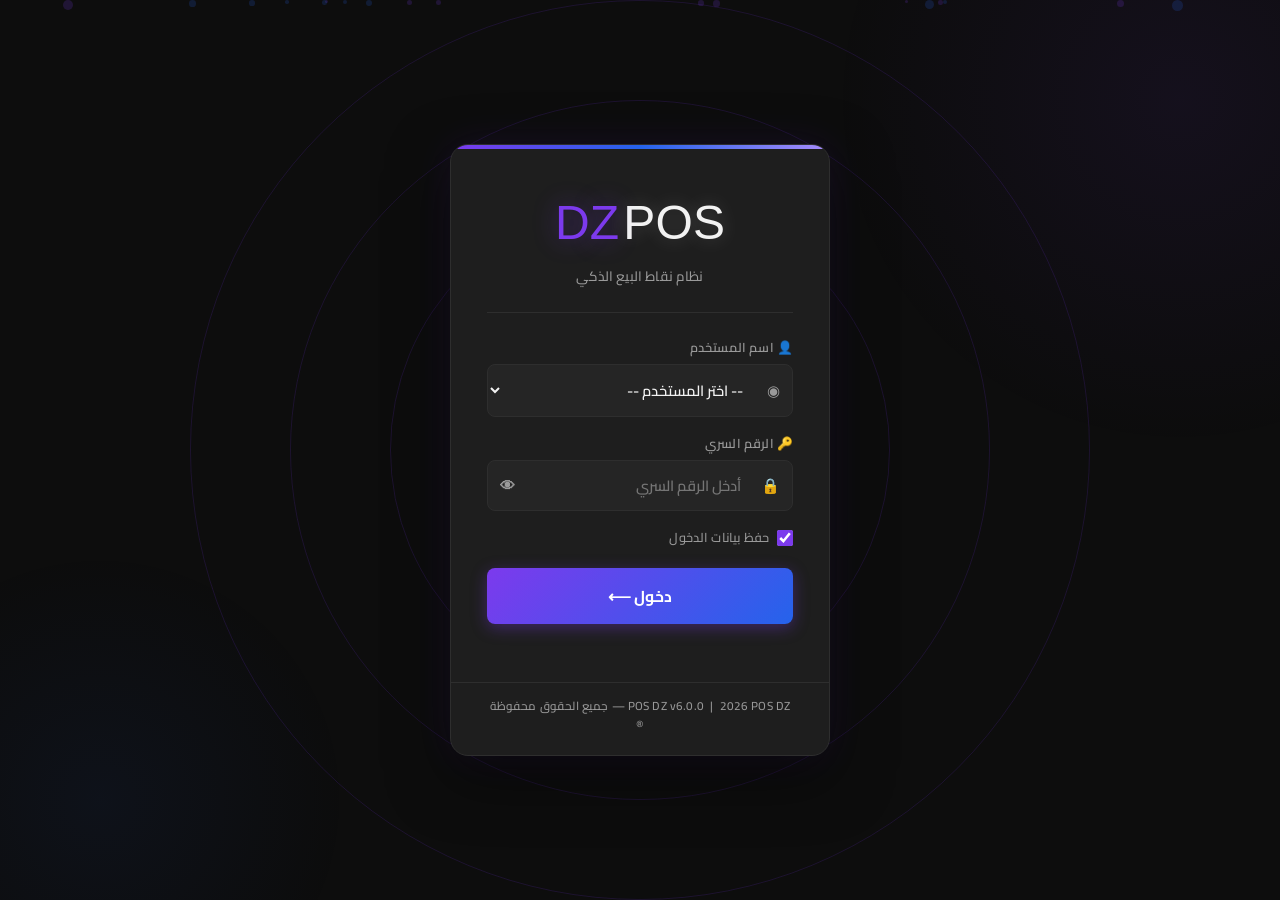
<file: index.html>
<!DOCTYPE html>
<html lang="ar" dir="rtl">
<head>
  <meta charset="UTF-8"/>
  <meta name="viewport" content="width=device-width, initial-scale=1.0"/>
  <title>POS DZ</title>
  <link rel="stylesheet" href="style.css"/>
  <link rel="stylesheet" href="https://cdnjs.cloudflare.com/ajax/libs/font-awesome/6.5.1/css/all.min.css"/>
  <style>
    body{display:flex;align-items:center;justify-content:center;min-height:100vh;overflow:hidden;}
    .splash{display:flex;flex-direction:column;align-items:center;gap:18px;text-align:center;}
    .splash-logo{width:90px;height:90px;background:var(--gradient-primary);border-radius:24px;display:flex;align-items:center;justify-content:center;font-size:2.5rem;color:#fff;font-family:Impact,sans-serif;box-shadow:0 8px 32px var(--glow);animation:pulse 2s infinite;}
    @keyframes pulse{0%,100%{box-shadow:0 8px 32px var(--glow);}50%{box-shadow:0 8px 48px var(--glow),0 0 0 12px rgba(124,58,237,0.12);}}
    .splash-title{font-size:2.4rem;font-weight:900;background:var(--gradient-primary);-webkit-background-clip:text;-webkit-text-fill-color:transparent;}
    .splash-sub{color:var(--text-secondary);font-size:0.95rem;font-weight:600;}
    .splash-loader{width:180px;height:4px;background:var(--bg-medium);border-radius:4px;overflow:hidden;}
    .splash-loader-bar{height:100%;width:0%;background:var(--gradient-primary);border-radius:4px;transition:width 0.1s linear;}
  </style>
</head>
<body>
<div class="bg-animated"></div>
<div class="splash">
  <div class="splash-logo">POS</div>
  <div class="splash-title">POS DZ</div>
  <div class="splash-sub" id="splashMsg">جاري التحميل...</div>
  <div class="splash-loader"><div class="splash-loader-bar" id="splashBar"></div></div>
</div>
<script src="app.js"></script>
<script>
(async function(){
  var bar=document.getElementById("splashBar");
  var msg=document.getElementById("splashMsg");
  var steps=[[20,"فتح قاعدة البيانات..."],[50,"تحميل الإعدادات..."],[80,"تطبيق الثيم..."],[95,"جاهز..."]];
  var i=0;
  var tick=setInterval(function(){if(i<steps.length){bar.style.width=steps[i][0]+"%";msg.textContent=steps[i][1];i++;}},180);
  try{
    await openDB();
    clearInterval(tick);
    bar.style.width="100%";msg.textContent="مرحباً!";
    await applyTheme();
    setTimeout(function(){
      var user=getSession();
      window.location.href=user?"sale.html":"login.html";
    },350);
  }catch(e){
    clearInterval(tick);
    msg.textContent="خطأ في التحميل";
    bar.style.background="#ef4444";
  }
})();
</script>
</body>
</html>
</file>
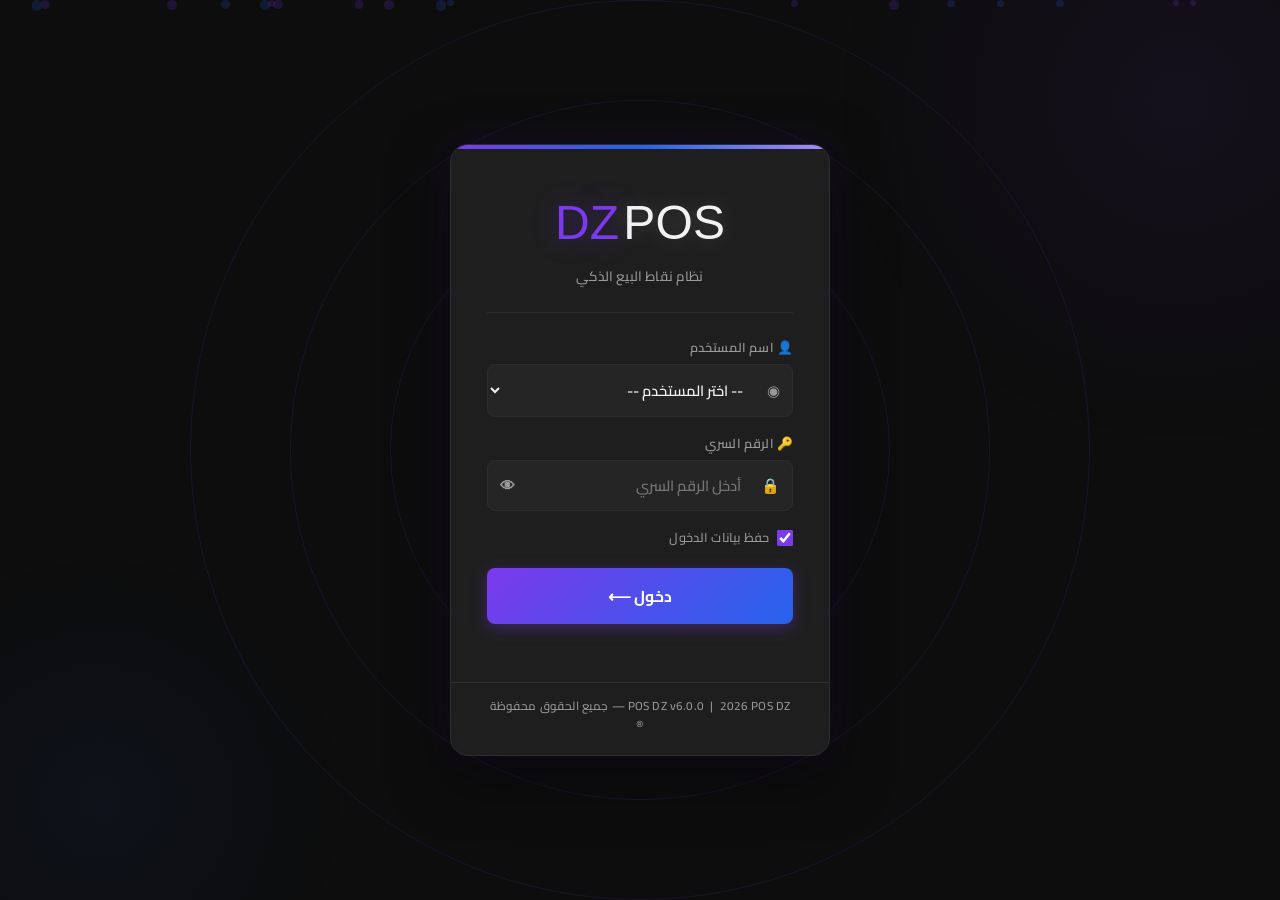
<file: login.html>
<!DOCTYPE html>
<html lang="ar" dir="rtl">
<head>
  <meta charset="UTF-8"/>
  <meta name="viewport" content="width=device-width, initial-scale=1.0"/>
  <title>POS DZ - تسجيل الدخول</title>
  <link rel="stylesheet" href="style.css"/>
  <link rel="stylesheet" href="https://cdnjs.cloudflare.com/ajax/libs/font-awesome/6.5.1/css/all.min.css"/>
  <style>
    body { display: flex; align-items: center; justify-content: center; min-height: 100vh; overflow: hidden; }

    /* Animated particles */
    .particles { position: fixed; inset: 0; z-index: 0; pointer-events: none; }
    .particle {
      position: absolute; border-radius: 50%;
      background: var(--primary); opacity: 0.18;
      animation: floatPart linear infinite;
    }
    @keyframes floatPart {
      0%   { transform: translateY(100vh) scale(0); opacity: 0; }
      10%  { opacity: 0.18; }
      90%  { opacity: 0.1; }
      100% { transform: translateY(-20px) scale(1.2); opacity: 0; }
    }

    /* Glow rings */
    .glow-ring {
      position: fixed; border-radius: 50%;
      border: 1px solid rgba(124,58,237,0.15);
      animation: pulseRing 4s ease-in-out infinite;
      pointer-events: none; z-index: 0;
    }
    @keyframes pulseRing {
      0%,100% { transform: scale(1); opacity: 0.15; }
      50%      { transform: scale(1.05); opacity: 0.25; }
    }

    /* Login card */
    .login-wrap { position: relative; z-index: 1; width: 100%; max-width: 420px; padding: 20px; }

    .login-card {
      background: var(--bg-card);
      border: 1px solid var(--border);
      border-radius: var(--radius-lg);
      overflow: hidden;
      box-shadow: 0 20px 60px rgba(0,0,0,0.5), 0 0 40px rgba(124,58,237,0.12);
    }
    .card-glow-bar { height: 4px; background: linear-gradient(90deg, var(--primary), var(--secondary), var(--primary-light)); }
    .card-body { padding: 36px 36px 28px; }

    /* Brand */
    .brand { display: flex; align-items: baseline; justify-content: center; gap: 4px; margin-bottom: 4px; }
    .brand-pos {
      font-family: Impact, sans-serif; font-size: 3.2rem;
      color: var(--text-primary);
      text-shadow: 0 0 20px rgba(255,255,255,0.2);
    }
    .brand-dz {
      font-family: Impact, sans-serif; font-size: 3.2rem;
      color: var(--primary);
      text-shadow: 0 0 24px var(--glow);
    }
    .brand-sub { text-align: center; color: var(--text-secondary); font-size: 0.9rem; margin-bottom: 24px; }

    .divider-line { height: 1px; background: var(--border); margin: 0 0 24px; }

    /* Form */
    .form-group { margin-bottom: 16px; }
    .form-label { display: block; font-size: 0.85rem; color: var(--text-secondary); font-weight: 600; margin-bottom: 7px; }

    .field-wrap {
      display: flex; align-items: center;
      background: var(--bg-input);
      border: 1px solid var(--border);
      border-radius: var(--radius-sm);
      transition: border-color 0.2s, box-shadow 0.2s;
      overflow: hidden;
    }
    .field-wrap:focus-within {
      border-color: var(--primary);
      box-shadow: 0 0 0 3px rgba(124,58,237,0.18);
    }
    .field-icon { padding: 0 12px; color: var(--text-secondary); font-size: 1rem; }
    .field-wrap input, .field-wrap select {
      flex: 1; background: transparent; border: none; outline: none;
      color: var(--text-primary); padding: 11px 8px 11px 0;
      font-family: 'Cairo', sans-serif; font-size: 0.98rem;
      direction: rtl;
    }
    .field-wrap select option { background: var(--bg-card); }
    .toggle-eye {
      background: transparent; border: none;
      color: var(--text-secondary); font-size: 1rem;
      cursor: pointer; padding: 0 12px;
      transition: color 0.2s;
    }
    .toggle-eye:hover { color: var(--primary); }

    .remember-row { display: flex; align-items: center; gap: 8px; margin-bottom: 20px; }
    .remember-row input[type=checkbox] { accent-color: var(--primary); width: 16px; height: 16px; cursor: pointer; }
    .remember-row label { font-size: 0.85rem; color: var(--text-secondary); cursor: pointer; }

    .btn-login {
      width: 100%; padding: 13px;
      background: linear-gradient(135deg, var(--primary), var(--secondary));
      border: none; border-radius: var(--radius-sm);
      color: #fff; font-family: 'Cairo', sans-serif;
      font-size: 1.05rem; font-weight: 700;
      cursor: pointer; transition: var(--transition);
      box-shadow: 0 4px 16px rgba(124,58,237,0.35);
      display: flex; align-items: center; justify-content: center; gap: 8px;
    }
    .btn-login:hover { transform: translateY(-1px); box-shadow: 0 6px 24px rgba(124,58,237,0.5); }
    .btn-login:active { transform: translateY(0); }

    .error-msg { color: var(--danger); font-size: 0.88rem; text-align: center; margin-top: 10px; min-height: 20px; }

    .card-footer { padding: 14px 36px 20px; border-top: 1px solid var(--border); text-align: center; }
    .card-footer p { font-size: 0.78rem; color: var(--text-secondary); }

    .sidebar,.sidebar-overlay{display:none!important;}
  </style>
</head>
<body>
<div class="bg-animated"></div>

<!-- Glow Rings -->
<div class="glow-ring" style="width:500px;height:500px;top:50%;left:50%;transform:translate(-50%,-50%);animation-delay:0s;"></div>
<div class="glow-ring" style="width:700px;height:700px;top:50%;left:50%;transform:translate(-50%,-50%);animation-delay:1.3s;"></div>
<div class="glow-ring" style="width:900px;height:900px;top:50%;left:50%;transform:translate(-50%,-50%);animation-delay:2.6s;"></div>

<!-- Particles -->
<div class="particles" id="particles"></div>

<!-- Login Card -->
<div class="login-wrap">
  <div class="login-card">
    <div class="card-glow-bar"></div>
    <div class="card-body">
      <!-- Brand -->
      <div class="brand">
        <span class="brand-pos">POS</span>
        <span class="brand-dz">DZ</span>
      </div>
      <p class="brand-sub">نظام نقاط البيع الذكي</p>
      <div class="divider-line"></div>

      <!-- Username -->
      <div class="form-group">
        <label class="form-label">👤 اسم المستخدم</label>
        <div class="field-wrap">
          <span class="field-icon">◉</span>
          <select id="usernameSelect">
            <option value="">-- اختر المستخدم --</option>
          </select>
        </div>
      </div>

      <!-- Password -->
      <div class="form-group">
        <label class="form-label">🔑 الرقم السري</label>
        <div class="field-wrap">
          <span class="field-icon">🔒</span>
          <input type="password" id="passwordInput" placeholder="أدخل الرقم السري" autocomplete="current-password"/>
          <button class="toggle-eye" id="toggleEye" onclick="togglePassword()">👁</button>
        </div>
      </div>

      <!-- Remember -->
      <div class="remember-row">
        <input type="checkbox" id="rememberMe" checked/>
        <label for="rememberMe">حفظ بيانات الدخول</label>
      </div>

      <!-- Login Button -->
      <button class="btn-login" onclick="doLogin()">
        دخول ⟵
      </button>

      <div class="error-msg" id="errorMsg"></div>
    </div>

    <div class="card-footer">
      <p>POS DZ v6.0.0 &nbsp;|&nbsp; 2026 POS DZ — جميع الحقوق محفوظة ®</p>
    </div>
  </div>
</div>

<!-- Virtual Keyboard -->
<div class="vkb-overlay" id="vkbOverlay">
  <div class="vkb-container">
    <div class="vkb-row">
      <button class="vkb-key" onclick="vkbPress('1')">1</button>
      <button class="vkb-key" onclick="vkbPress('2')">2</button>
      <button class="vkb-key" onclick="vkbPress('3')">3</button>
      <button class="vkb-key" onclick="vkbPress('4')">4</button>
      <button class="vkb-key" onclick="vkbPress('5')">5</button>
      <button class="vkb-key" onclick="vkbPress('6')">6</button>
      <button class="vkb-key" onclick="vkbPress('7')">7</button>
      <button class="vkb-key" onclick="vkbPress('8')">8</button>
      <button class="vkb-key" onclick="vkbPress('9')">9</button>
      <button class="vkb-key" onclick="vkbPress('0')">0</button>
      <button class="vkb-key delete" onclick="vkbPress('⌫')">⌫</button>
    </div>
    <div class="vkb-row">
      <button class="vkb-key" onclick="vkbPress('ض')">ض</button>
      <button class="vkb-key" onclick="vkbPress('ص')">ص</button>
      <button class="vkb-key" onclick="vkbPress('ث')">ث</button>
      <button class="vkb-key" onclick="vkbPress('ق')">ق</button>
      <button class="vkb-key" onclick="vkbPress('ف')">ف</button>
      <button class="vkb-key" onclick="vkbPress('غ')">غ</button>
      <button class="vkb-key" onclick="vkbPress('ع')">ع</button>
      <button class="vkb-key" onclick="vkbPress('ه')">ه</button>
      <button class="vkb-key" onclick="vkbPress('خ')">خ</button>
      <button class="vkb-key" onclick="vkbPress('ح')">ح</button>
      <button class="vkb-key" onclick="vkbPress('ج')">ج</button>
    </div>
    <div class="vkb-row">
      <button class="vkb-key" onclick="vkbPress('ش')">ش</button>
      <button class="vkb-key" onclick="vkbPress('س')">س</button>
      <button class="vkb-key" onclick="vkbPress('ي')">ي</button>
      <button class="vkb-key" onclick="vkbPress('ب')">ب</button>
      <button class="vkb-key" onclick="vkbPress('ل')">ل</button>
      <button class="vkb-key" onclick="vkbPress('ا')">ا</button>
      <button class="vkb-key" onclick="vkbPress('ت')">ت</button>
      <button class="vkb-key" onclick="vkbPress('ن')">ن</button>
      <button class="vkb-key" onclick="vkbPress('م')">م</button>
      <button class="vkb-key" onclick="vkbPress('ك')">ك</button>
      <button class="vkb-key" onclick="vkbPress('ط')">ط</button>
    </div>
    <div class="vkb-row">
      <button class="vkb-key" onclick="vkbPress('A')">A</button>
      <button class="vkb-key" onclick="vkbPress('B')">B</button>
      <button class="vkb-key" onclick="vkbPress('C')">C</button>
      <button class="vkb-key" onclick="vkbPress('D')">D</button>
      <button class="vkb-key" onclick="vkbPress('E')">E</button>
      <button class="vkb-key" onclick="vkbPress('F')">F</button>
      <button class="vkb-key" onclick="vkbPress('G')">G</button>
      <button class="vkb-key" onclick="vkbPress('H')">H</button>
      <button class="vkb-key space wide" onclick="vkbPress(' ')">مسافة</button>
      <button class="vkb-key enter-key" onclick="doLogin()" style="background:var(--primary);color:#fff;font-weight:800;min-width:70px;">دخول ↵</button>
      <button class="vkb-key close" onclick="vkbClose()">✖ إغلاق</button>
    </div>
  </div>
</div>

</div>

<script src="app.js"></script>
<script>
// ── Particles ──
(function() {
  const container = document.getElementById('particles');
  for (let i = 0; i < 18; i++) {
    const p = document.createElement('div');
    p.className = 'particle';
    const size = Math.random() * 8 + 3;
    p.style.cssText = `
      width:${size}px; height:${size}px;
      left:${Math.random()*100}%;
      animation-duration:${Math.random()*10+6}s;
      animation-delay:${Math.random()*8}s;
      background:${Math.random()>0.5 ? 'var(--primary)' : 'var(--secondary)'};
    `;
    container.appendChild(p);
  }
})();

// ── Password Toggle ──
function togglePassword() {
  const inp = document.getElementById('passwordInput');
  const btn = document.getElementById('toggleEye');
  if (inp.type === 'password') { inp.type = 'text'; btn.textContent = '🙈'; }
  else { inp.type = 'password'; btn.textContent = '👁'; }
}

// ── Load Users ──
async function loadUsers() {
  await openDB();
  await applyTheme();
  const users = await dbGetAll('users');
  const sel = document.getElementById('usernameSelect');
  sel.innerHTML = '<option value="">-- اختر المستخدم --</option>';
  users.forEach(u => {
    const opt = document.createElement('option');
    opt.value = u.username;
    opt.textContent = u.username + (u.role === 'admin' ? ' 👑' : u.role === 'manager' ? ' 🛡' : ' 👤');
    sel.appendChild(opt);
  });
  // Auto-fill if remembered
  const saved = localStorage.getItem('posdz_last_user');
  if (saved) sel.value = saved;
}

// ── Login ──
async function doLogin() {
  const username = document.getElementById('usernameSelect').value;
  const password = document.getElementById('passwordInput').value;
  const errEl = document.getElementById('errorMsg');

  if (!username || !password) {
    errEl.textContent = '⚠️ يرجى اختيار المستخدم وإدخال الرقم السري';
    return;
  }

  const users = await dbGetAll('users');
  // verifyPassword تدعم كلا الـ hash (sha_ و h_)
  const results = await Promise.all(users.map(u => verifyPassword(password, u.password).then(ok => ok ? u : null)));
  const user = results.find(u => u !== null);

  if (user) {
    errEl.textContent = '';
    saveSession(user);
    if (document.getElementById('rememberMe').checked) {
      localStorage.setItem('posdz_last_user', username);
    }
    toast('مرحباً ' + user.username + '! 🎉', 'success', 1200);
    // Fire login notification (stored in localStorage, shown on next page)
    try { notifLogin(user.username); } catch(e) {}
    setTimeout(() => { window.location.href = 'sale.html'; }, 1000);
  } else {
    errEl.textContent = '❌ اسم المستخدم أو الرقم السري غير صحيح';
    document.getElementById('passwordInput').style.borderColor = 'var(--danger)';
    setTimeout(() => { document.getElementById('passwordInput').style.borderColor = ''; }, 1500);
  }
}

// Enter key
document.addEventListener('keydown', e => { if (e.key === 'Enter') doLogin(); });

loadUsers();
initVirtualKeyboard();
</script>
</body>
</html>
</file>
<file: style.css>
/* ============================================================
   POS DZ — style.css  v6.0.0
   النظام البصري الاحترافي الكامل
   ✅ Font Awesome 6  ✅ خطوط اختيارية  ✅ Sidebar احترافي
   ✅ ألوان محسّنة   ✅ RTL/LTR كامل   ✅ Dark/Light
   ============================================================ */

/* ══════════════════════════════════════════════════════════════
   GOOGLE FONTS — كل الخطوط المتاحة
   ══════════════════════════════════════════════════════════════ */
@import url('https://fonts.googleapis.com/css2?family=Cairo:wght@300;400;500;600;700;800;900&family=Tajawal:wght@300;400;500;700;800&family=IBM+Plex+Sans+Arabic:wght@300;400;500;600;700&family=Noto+Sans+Arabic:wght@300;400;500;600;700;800&family=Amiri:wght@400;700&family=Almarai:wght@300;400;700;800&display=swap');

/* Font Awesome 6 Free */
@import url('https://cdnjs.cloudflare.com/ajax/libs/font-awesome/6.5.1/css/all.min.css');

/* ══════════════════════════════════════════════════════════════
   CSS VARIABLES — DARK MODE (الافتراضي)
   ══════════════════════════════════════════════════════════════ */
:root {
  --gradient-primary: linear-gradient(135deg, var(--primary), var(--primary-dark));
  --primary:        #7C3AED;
  --primary-dark:   #5B21B6;
  --primary-light:  #A78BFA;
  --secondary:      #2563EB;
  --glow:           rgba(124,58,237,0.45);
  --shadow:         0 8px 32px rgba(124,58,237,0.18);

  --bg-dark:        #0D0D0D;
  --bg-medium:      #161616;
  --bg-card:        #1E1E1E;
  --bg-input:       #252525;
  --text-primary:   #F2F2F2;
  --text-secondary: #9A9A9A;
  --border:         #2E2E2E;

  --success:        #10B981;
  --warning:        #F59E0B;
  --danger:         #EF4444;
  --info:           #3B82F6;

  --radius:         12px;
  --radius-sm:      8px;
  --radius-lg:      18px;
  --transition:     0.22s cubic-bezier(.4,0,.2,1);
  --header-h:       64px;
  --sidebar-w:      280px;

  --font-main:      'Cairo', 'Tajawal', sans-serif;

  --sidebar-bg:          #111111;
  --sidebar-item-hover:  rgba(124,58,237,0.12);
  --sidebar-item-active: #7C3AED;
  --sidebar-icon-size:   1.05rem;
}

/* ══════════════════════════════════════════════════════════════
   FONTS — يتغير من الإعدادات عبر data-font على <html>
   ══════════════════════════════════════════════════════════════ */
[data-font="cairo"]   { --font-main: 'Cairo', sans-serif; }
[data-font="tajawal"] { --font-main: 'Tajawal', sans-serif; }
[data-font="ibm"]     { --font-main: 'IBM Plex Sans Arabic', sans-serif; }
[data-font="noto"]    { --font-main: 'Noto Sans Arabic', sans-serif; }
[data-font="almarai"] { --font-main: 'Almarai', sans-serif; }
[data-font="amiri"]   { --font-main: 'Amiri', serif; }

/* ══════════════════════════════════════════════════════════════
   ACCENT COLORS
   ══════════════════════════════════════════════════════════════ */
[data-accent="blue_purple"] {
  --primary:#7C3AED; --primary-dark:#5B21B6; --primary-light:#A78BFA;
  --secondary:#2563EB; --glow:rgba(124,58,237,0.45);
  --shadow:0 8px 32px rgba(124,58,237,0.18);
  --sidebar-item-active:#7C3AED;
}
[data-accent="green"] {
  --primary:#059669; --primary-dark:#047857; --primary-light:#34D399;
  --secondary:#0891B2; --glow:rgba(5,150,105,0.45);
  --shadow:0 8px 32px rgba(5,150,105,0.18);
  --sidebar-item-active:#059669;
}
[data-accent="blue"] {
  --primary:#2563EB; --primary-dark:#1D4ED8; --primary-light:#60A5FA;
  --secondary:#0891B2; --glow:rgba(37,99,235,0.45);
  --shadow:0 8px 32px rgba(37,99,235,0.18);
  --sidebar-item-active:#2563EB;
}
[data-accent="orange"] {
  --primary:#EA580C; --primary-dark:#C2410C; --primary-light:#FB923C;
  --secondary:#D97706; --glow:rgba(234,88,12,0.45);
  --shadow:0 8px 32px rgba(234,88,12,0.18);
  --sidebar-item-active:#EA580C;
}
[data-accent="red"] {
  --primary:#DC2626; --primary-dark:#B91C1C; --primary-light:#F87171;
  --secondary:#9333EA; --glow:rgba(220,38,38,0.45);
  --shadow:0 8px 32px rgba(220,38,38,0.18);
  --sidebar-item-active:#DC2626;
}
/* Legacy support */
[data-theme="green"]  { --primary:#059669; --primary-dark:#047857; --primary-light:#34D399; --glow:rgba(5,150,105,0.45); }
[data-theme="blue"]   { --primary:#2563EB; --primary-dark:#1D4ED8; --primary-light:#60A5FA; --glow:rgba(37,99,235,0.45); }
[data-theme="orange"] { --primary:#EA580C; --primary-dark:#C2410C; --primary-light:#FB923C; --glow:rgba(234,88,12,0.45); }
[data-theme="red"]    { --primary:#DC2626; --primary-dark:#B91C1C; --primary-light:#F87171; --glow:rgba(220,38,38,0.45); }

/* ══════════════════════════════════════════════════════════════
   BACKGROUND MODES
   ══════════════════════════════════════════════════════════════ */
[data-bg="dark"] {
  --bg-dark:#0D0D0D; --bg-medium:#161616; --bg-card:#1E1E1E;
  --bg-input:#252525; --text-primary:#F2F2F2; --text-secondary:#9A9A9A;
  --border:#2E2E2E; --sidebar-bg:#111111;
}
[data-bg="light"] {
  --bg-dark:#F0F0F5; --bg-medium:#FFFFFF; --bg-card:#FFFFFF;
  --bg-input:#F4F4F8; --text-primary:#0F0F0F; --text-secondary:#555566;
  --border:#DCDCE6; --sidebar-bg:#FAFAFA;
}
[data-bg="light"] body          { background:#F0F0F5 !important; color:#0F0F0F; }
[data-bg="light"] .bg-animated  { opacity:0.08; }
[data-bg="light"] .app-header   { box-shadow:0 2px 12px rgba(0,0,0,0.08); }
[data-bg="light"] .sidebar      { box-shadow:4px 0 24px rgba(0,0,0,0.1); }
[data-bg="light"] .data-table th{ background:#F0F0F5; color:var(--primary); }
[data-bg="light"] .data-table td{ border-bottom:1px solid #E8E8F0; }
[data-bg="light"] .card         { box-shadow:0 2px 12px rgba(0,0,0,0.06); }
[data-bg="light"] .nav-item     { color:#222; }

/* ══════════════════════════════════════════════════════════════
   RESET & BASE
   ══════════════════════════════════════════════════════════════ */
*, *::before, *::after { box-sizing:border-box; margin:0; padding:0; }

html { font-size:15px; }

body {
  font-family: var(--font-main);
  background:var(--bg-dark);
  color:var(--text-primary);
  direction:rtl;
  min-height:100vh;
  overflow-x:hidden;
  -webkit-font-smoothing:antialiased;
  -moz-osx-font-smoothing:grayscale;
  font-weight:500;
  letter-spacing:0.15px;
  line-height:1.6;
  transition:background 0.3s, color 0.3s;
}

/* LTR للغات الأجنبية */
[lang="fr"] body,[lang="en"] body { direction:ltr; text-align:left; }
[lang="fr"] .sidebar,[lang="en"] .sidebar { right:auto; left:-290px; }
[lang="fr"] .sidebar.open,[lang="en"] .sidebar.open { left:0; right:auto; }
/* Arabic RTL: sidebar hidden right by default */
[lang="ar"] .sidebar { right:-290px !important; left:auto !important; }
[lang="ar"] .sidebar.open { right:0 !important; }
html:not([lang]) .sidebar { right:-290px; left:auto; }

/* Typography */
h1,h2,h3,h4,h5,h6 {
  font-family:var(--font-main);
  font-weight:800; letter-spacing:0.2px; line-height:1.3;
  color:var(--text-primary);
}
h1 { font-size:1.6rem; }
h2 { font-size:1.35rem; }
h3 { font-size:1.15rem; }
h4 { font-size:1rem; }
p,li { font-weight:500; line-height:1.65; }
strong,b { font-weight:800; }

input,select,textarea,button {
  font-family:var(--font-main);
  font-weight:600;
  -webkit-font-smoothing:antialiased;
}

/* Accent text */
.brand-title        { color:var(--primary) !important; text-shadow:0 0 16px var(--glow); }
.store-name         { color:var(--text-primary) !important; }
.sidebar-brand-text { color:var(--primary) !important; text-shadow:0 0 12px var(--glow); }
.page-title         { color:var(--primary-light) !important; }
.product-name,
.family-name        { color:var(--primary-light); }

/* Scrollbar */
::-webkit-scrollbar { width:5px; height:5px; }
::-webkit-scrollbar-track { background:var(--bg-dark); }
::-webkit-scrollbar-thumb { background:var(--primary); border-radius:3px; }
::-webkit-scrollbar-thumb:hover { background:var(--primary-light); }

/* ══════════════════════════════════════════════════════════════
   ANIMATED BACKGROUND
   ══════════════════════════════════════════════════════════════ */
.bg-animated {
  position:fixed; inset:0; z-index:0;
  pointer-events:none; overflow:hidden;
}
.bg-animated::before {
  content:''; position:absolute;
  width:700px; height:700px; border-radius:50%;
  background:radial-gradient(circle,rgba(124,58,237,0.07) 0%,transparent 70%);
  top:-250px; right:-250px;
  animation:floatBg 9s ease-in-out infinite;
}
.bg-animated::after {
  content:''; position:absolute;
  width:500px; height:500px; border-radius:50%;
  background:radial-gradient(circle,rgba(37,99,235,0.06) 0%,transparent 70%);
  bottom:-150px; left:-150px;
  animation:floatBg 12s ease-in-out infinite reverse;
}
@keyframes floatBg {
  0%,100% { transform:translate(0,0) scale(1); }
  50%     { transform:translate(25px,-25px) scale(1.04); }
}

/* ══════════════════════════════════════════════════════════════
   LAYOUT
   ══════════════════════════════════════════════════════════════ */
.page-wrapper {
  position:relative; z-index:1;
  min-height:100vh; display:flex; flex-direction:column;
}
.main-content {
  flex:1; padding:18px;
  max-width:1200px; width:100%; margin:0 auto;
}

/* ══════════════════════════════════════════════════════════════
   APP HEADER
   ══════════════════════════════════════════════════════════════ */
.app-header {
  background:var(--bg-medium);
  border-bottom:2px solid var(--primary);
  padding:0 16px; height:var(--header-h);
  display:flex; align-items:center; gap:10px;
  position:sticky; top:0; z-index:100;
  box-shadow:0 3px 20px rgba(0,0,0,0.35);
}
.app-header .store-name {
  flex:1; text-align:center;
  font-size:1.4rem; font-weight:900;
  color:var(--text-primary);
  white-space:nowrap; overflow:hidden; text-overflow:ellipsis;
}
.app-header .app-brand {
  display:flex; flex-direction:column; align-items:flex-end; flex-shrink:0;
}
.app-header .brand-title {
  font-family:Impact,sans-serif;
  font-size:1.5rem; color:var(--primary);
  text-shadow:0 0 14px var(--glow); letter-spacing:1px;
}
.app-header .brand-clock {
  font-size:0.7rem; color:var(--text-secondary); font-weight:500;
}

/* Menu button — Font Awesome */
.menu-btn {
  background:transparent; border:none;
  color:var(--text-secondary); font-size:1.2rem;
  cursor:pointer; padding:0;
  border-radius:var(--radius-sm); transition:var(--transition);
  flex-shrink:0; display:flex; align-items:center; justify-content:center;
  width:42px; height:42px;
}
.menu-btn:hover { background:var(--bg-card); color:var(--primary); transform:scale(1.05); }
.menu-btn:active { transform:scale(0.95); }

/* Back button */
.back-btn {
  display:inline-flex; align-items:center; gap:7px;
  background:var(--bg-card); border:1px solid var(--border);
  color:var(--text-primary); padding:7px 14px;
  border-radius:var(--radius-sm); cursor:pointer;
  font-family:var(--font-main); font-size:0.9rem; font-weight:600;
  transition:var(--transition); text-decoration:none;
}
.back-btn:hover { background:var(--primary); border-color:var(--primary); color:#fff; }

/* Notification bell */
.notif-bell {
  position:relative; background:transparent; border:none;
  color:var(--text-secondary); font-size:1.15rem; cursor:pointer;
  padding:0; border-radius:var(--radius-sm); transition:var(--transition);
  flex-shrink:0; display:flex; align-items:center; justify-content:center;
  width:40px; height:40px;
}
.notif-bell:hover { background:var(--bg-card); color:var(--warning); }
.notif-badge {
  position:absolute; top:4px; right:4px;
  background:var(--danger); color:#fff;
  font-size:0.6rem; font-weight:800;
  width:16px; height:16px; border-radius:50%;
  display:flex; align-items:center; justify-content:center;
  animation:pulse 2s infinite;
}
@keyframes pulse {
  0%,100% { transform:scale(1); }
  50%      { transform:scale(1.2); }
}

/* ══════════════════════════════════════════════════════════════
   SIDEBAR — احترافي كامل مع Font Awesome
   ══════════════════════════════════════════════════════════════ */
.sidebar-overlay {
  position:fixed; inset:0; z-index:200;
  background:rgba(0,0,0,0.6); backdrop-filter:blur(4px);
  opacity:0; visibility:hidden;
  transition:opacity 0.28s, visibility 0.28s;
}
.sidebar-overlay.open { opacity:1; visibility:visible; }

.sidebar {
  position:fixed; top:0; right:-290px;
  width:var(--sidebar-w); height:100%; z-index:201;
  background:var(--sidebar-bg); border-left:1px solid var(--border);
  display:flex; flex-direction:column;
  transition:right 0.3s cubic-bezier(.4,0,.2,1);
  box-shadow:-6px 0 40px rgba(0,0,0,0.5);
  overflow:hidden;
}
.sidebar.open { right:0; }

/* Sidebar Header */
.sidebar-header {
  background:var(--bg-medium);
  padding:16px 14px 14px;
  border-bottom:2px solid var(--primary);
  flex-shrink:0;
}
.sidebar-header-top {
  display:flex; align-items:center; justify-content:space-between;
  margin-bottom:12px;
}
.sidebar-brand-text {
  font-family:Impact,sans-serif;
  font-size:1.85rem; color:var(--primary);
  text-shadow:0 0 14px var(--glow); letter-spacing:1px;
}
.sidebar-close-btn {
  background:transparent; border:none;
  color:var(--text-secondary); font-size:1rem;
  cursor:pointer; padding:6px; border-radius:var(--radius-sm);
  transition:var(--transition); display:flex; align-items:center;
}
.sidebar-close-btn:hover { background:rgba(239,68,68,0.15); color:var(--danger); }

/* User info */
.sidebar-user-box {
  display:flex; align-items:center; gap:10px;
  background:var(--bg-card); border:1px solid var(--border);
  border-radius:var(--radius-sm); padding:9px 11px;
}
.sidebar-user-avatar {
  width:34px; height:34px; border-radius:50%;
  background:var(--primary);
  display:flex; align-items:center; justify-content:center;
  color:#fff; font-size:0.95rem; flex-shrink:0;
}
.sidebar-user-info { flex:1; min-width:0; }
.sidebar-user-name {
  font-size:0.88rem; font-weight:800; color:var(--text-primary);
  white-space:nowrap; overflow:hidden; text-overflow:ellipsis;
}
.sidebar-user-role { font-size:0.73rem; color:var(--text-secondary); font-weight:600; }

/* Navigation */
.sidebar-nav { flex:1; overflow-y:auto; padding:6px 0; }

/* Group label */
.nav-group-label {
  padding:10px 14px 3px;
  font-size:0.68rem; font-weight:800;
  color:var(--text-secondary); letter-spacing:1.2px;
  text-transform:uppercase; opacity:0.55;
}

/* Nav items */
.nav-item {
  display:flex !important; align-items:center !important;
  padding:0 14px; height:48px; cursor:pointer;
  transition:var(--transition);
  text-decoration:none; color:var(--text-primary);
  position:relative; margin:1px 8px;
  border-radius:var(--radius-sm); overflow:hidden;
  gap:0;
}
.nav-item:hover {
  background:var(--sidebar-item-hover);
  color:var(--primary-light);
}
.nav-item:hover .nav-icon { color:var(--primary); }

.nav-item.active {
  background:var(--sidebar-item-active);
  color:#fff;
  box-shadow:0 3px 12px rgba(124,58,237,0.3);
}
.nav-item.active .nav-icon  { color:rgba(255,255,255,0.9); }
.nav-item.active .nav-label { color:#fff; font-weight:800; }
.nav-item.active::after {
  content:''; position:absolute;
  right:0; top:22%; bottom:22%;
  width:3px; background:rgba(255,255,255,0.7);
  border-radius:2px 0 0 2px;
}

/* Icon */
.nav-icon {
  display:flex !important; align-items:center; justify-content:center;
  width:36px; height:36px; flex-shrink:0;
  font-size:var(--sidebar-icon-size);
  color:var(--text-secondary); transition:var(--transition);
  line-height:36px;
}

/* Label */
.nav-label {
  flex:1; font-size:0.9rem; font-weight:700;
  letter-spacing:0.1px; line-height:1;
  display:flex; align-items:center;
}

/* Nav badge */
.nav-badge {
  background:var(--danger); color:#fff;
  font-size:0.63rem; font-weight:800;
  padding:2px 7px; border-radius:20px;
  min-width:20px; text-align:center;
}

/* Danger item */
.nav-item.danger { color:var(--danger); }
.nav-item.danger .nav-icon { color:var(--danger); }
.nav-item.danger:hover { background:rgba(239,68,68,0.12); }

/* Divider */
.nav-divider { height:1px; background:var(--border); margin:6px 14px; opacity:0.4; }

/* Sidebar Footer */
.sidebar-footer {
  padding:10px 14px; border-top:1px solid var(--border);
  text-align:center; font-size:0.71rem;
  color:var(--text-secondary); font-weight:600; flex-shrink:0;
}
.sidebar-footer .app-version { color:var(--primary); font-weight:800; }

/* ══════════════════════════════════════════════════════════════
   CARDS
   ══════════════════════════════════════════════════════════════ */
.card {
  background:var(--bg-card); border:1px solid var(--border);
  border-radius:var(--radius); padding:20px;
  box-shadow:var(--shadow); margin-bottom:14px;
  transition:border-color 0.2s;
}
.card:hover { border-color:rgba(124,58,237,0.2); }
.card-sm { padding:14px; border-radius:var(--radius-sm); }
.card h4 {
  font-size:0.95rem; font-weight:800;
  color:var(--primary-light); margin-bottom:14px; padding-bottom:10px;
  border-bottom:1px solid var(--border); letter-spacing:0.2px;
  display:flex; align-items:center; gap:8px;
}
.card h4 i { font-size:0.88rem; color:var(--primary); }

/* ══════════════════════════════════════════════════════════════
   TABS
   ══════════════════════════════════════════════════════════════ */
.tabs-bar {
  display:flex; background:var(--bg-medium);
  border-radius:var(--radius); padding:4px; gap:4px;
  margin-bottom:18px; border:1px solid var(--border); flex-wrap:wrap;
}
.tab-btn {
  flex:1; min-width:80px; padding:9px 10px;
  background:transparent; border:none; border-radius:var(--radius-sm);
  color:var(--text-secondary); cursor:pointer; font-family:var(--font-main);
  font-size:0.83rem; font-weight:700; transition:var(--transition);
  white-space:nowrap; display:flex; align-items:center; justify-content:center; gap:6px;
}
.tab-btn i { font-size:0.78rem; }
.tab-btn:hover { background:var(--bg-card); color:var(--text-primary); }
.tab-btn.active { background:var(--primary); color:#fff; box-shadow:0 2px 10px rgba(124,58,237,0.35); font-weight:800; }
.tab-content { display:none; }
.tab-content.active { display:block; animation:fadeIn 0.18s ease; }
@keyframes fadeIn { from { opacity:0; transform:translateY(4px); } to { opacity:1; transform:none; } }

/* ══════════════════════════════════════════════════════════════
   INPUTS
   ══════════════════════════════════════════════════════════════ */
.input-group { display:flex; flex-direction:column; gap:6px; margin-bottom:14px; }
.input-label {
  font-size:0.87rem; color:var(--text-secondary);
  font-weight:700; letter-spacing:0.15px;
  display:flex; align-items:center; gap:6px;
}
.input-label i { font-size:0.78rem; color:var(--primary); }

.input-field,.select-field,.textarea-field {
  width:100%; background:var(--bg-input);
  border:1px solid var(--border); border-radius:var(--radius-sm);
  color:var(--text-primary); padding:10px 14px;
  font-family:var(--font-main); font-size:0.95rem; font-weight:600;
  outline:none; transition:border-color 0.2s, box-shadow 0.2s, background 0.2s;
  direction:rtl;
}
.input-field:focus,.select-field:focus,.textarea-field:focus {
  border-color:var(--primary);
  box-shadow:0 0 0 3px rgba(124,58,237,0.15);
  background:var(--bg-card);
}
.input-field:hover,.select-field:hover { border-color:rgba(124,58,237,0.35); }
.input-field::placeholder { color:var(--text-secondary); opacity:0.65; }
.input-field.error   { border-color:var(--danger);  box-shadow:0 0 0 3px rgba(239,68,68,0.15); }
.input-field.success { border-color:var(--success); }

.input-with-icon { position:relative; }
.input-with-icon .input-icon {
  position:absolute; top:50%; transform:translateY(-50%);
  right:13px; color:var(--text-secondary); font-size:0.88rem; pointer-events:none;
}
.input-with-icon .input-field { padding-right:40px; }
.textarea-field { resize:vertical; min-height:80px; }

/* Search bar */
.search-bar {
  display:flex; align-items:center;
  background:var(--bg-input); border:1px solid var(--border);
  border-radius:var(--radius); padding:0 14px; gap:10px;
  margin-bottom:16px; transition:border-color 0.2s, box-shadow 0.2s;
}
.search-bar:focus-within { border-color:var(--primary); box-shadow:0 0 0 3px rgba(124,58,237,0.12); }
.search-bar .search-icon { color:var(--text-secondary); font-size:0.88rem; }
.search-bar input {
  flex:1; background:transparent; border:none; outline:none;
  color:var(--text-primary); font-family:var(--font-main);
  font-size:1rem; font-weight:600; padding:12px 0; direction:rtl;
}
.search-bar input::placeholder { color:var(--text-secondary); opacity:0.65; }

/* ══════════════════════════════════════════════════════════════
   BUTTONS
   ══════════════════════════════════════════════════════════════ */
.btn {
  display:inline-flex; align-items:center; justify-content:center; gap:8px;
  padding:10px 20px; border:none; border-radius:var(--radius-sm);
  cursor:pointer; font-family:var(--font-main);
  font-size:0.95rem; font-weight:700; transition:var(--transition);
  white-space:nowrap; letter-spacing:0.2px;
}
.btn:active { transform:scale(0.97); }
.btn i { font-size:0.88rem; }

.btn-primary   { background:var(--primary); color:#fff; }
.btn-primary:hover   { background:var(--primary-dark); box-shadow:0 4px 16px rgba(124,58,237,0.4); }
.btn-success   { background:var(--success); color:#fff; }
.btn-success:hover   { background:#047857; box-shadow:0 4px 16px rgba(16,185,129,0.3); }
.btn-danger    { background:var(--danger); color:#fff; }
.btn-danger:hover    { background:#B91C1C; box-shadow:0 4px 16px rgba(239,68,68,0.3); }
.btn-warning   { background:var(--warning); color:#1a1a1a; }
.btn-warning:hover   { background:#D97706; }
.btn-secondary { background:var(--bg-card); color:var(--text-primary); border:1px solid var(--border); }
.btn-secondary:hover { background:var(--bg-input); border-color:var(--primary); color:var(--primary-light); }
.btn-ghost     { background:transparent; color:var(--text-secondary); border:1px solid var(--border); }
.btn-ghost:hover     { color:var(--text-primary); border-color:var(--primary); }
.btn-info      { background:var(--info); color:#fff; }
.btn-info:hover      { background:#1D4ED8; }

.btn-sm   { padding:6px 13px; font-size:0.8rem; }
.btn-lg   { padding:14px 26px; font-size:1.05rem; font-weight:800; border-radius:var(--radius); }
.btn-full { width:100%; }
.btn-icon { padding:0; width:36px; height:36px; border-radius:var(--radius-sm); }

.btn.loading { pointer-events:none; opacity:0.75; }
.btn.loading i { animation:spin 0.7s linear infinite; }
@keyframes spin { to { transform:rotate(360deg); } }

/* ══════════════════════════════════════════════════════════════
   TABLES
   ══════════════════════════════════════════════════════════════ */
.table-wrapper { overflow-x:auto; border-radius:var(--radius); border:1px solid var(--border); }
.data-table { width:100%; border-collapse:collapse; }
.data-table th {
  background:var(--bg-dark); color:var(--primary-light);
  font-size:0.82rem; font-weight:800; padding:12px 14px;
  text-align:right; border-bottom:2px solid var(--primary);
  white-space:nowrap; letter-spacing:0.15px;
}
.data-table th i { margin-left:5px; font-size:0.75rem; color:var(--primary); }
.data-table td {
  padding:11px 14px; border-bottom:1px solid rgba(255,255,255,0.04);
  font-size:0.9rem; font-weight:500; vertical-align:middle;
}
.data-table tr:nth-child(even) td { background:rgba(255,255,255,0.015); }
.data-table tr:hover td { background:rgba(124,58,237,0.07); transition:background 0.15s; }
.data-table .actions { display:flex; gap:5px; justify-content:center; flex-wrap:wrap; }

/* ══════════════════════════════════════════════════════════════
   BADGES
   ══════════════════════════════════════════════════════════════ */
.badge {
  display:inline-flex; align-items:center; gap:4px;
  padding:3px 10px; border-radius:20px;
  font-size:0.73rem; font-weight:700;
}
.badge i { font-size:0.63rem; }
.badge-success { background:rgba(16,185,129,0.15);  color:var(--success); border:1px solid rgba(16,185,129,0.25); }
.badge-warning { background:rgba(245,158,11,0.15);  color:var(--warning); border:1px solid rgba(245,158,11,0.25); }
.badge-danger  { background:rgba(239,68,68,0.15);   color:var(--danger);  border:1px solid rgba(239,68,68,0.25); }
.badge-primary { background:rgba(124,58,237,0.15);  color:var(--primary-light); border:1px solid rgba(124,58,237,0.25); }
.badge-info    { background:rgba(59,130,246,0.15);  color:#60A5FA; border:1px solid rgba(59,130,246,0.25); }
.badge-neutral { background:rgba(255,255,255,0.08); color:var(--text-secondary); border:1px solid var(--border); }

/* ══════════════════════════════════════════════════════════════
   ALERTS
   ══════════════════════════════════════════════════════════════ */
.alert {
  padding:12px 16px; border-radius:var(--radius-sm);
  margin-bottom:14px; font-size:0.9rem; font-weight:600;
  display:flex; align-items:flex-start; gap:10px; border:1px solid transparent;
}
.alert i { font-size:1rem; margin-top:1px; flex-shrink:0; }
.alert-warning { background:rgba(245,158,11,0.1);  border-color:rgba(245,158,11,0.28); color:var(--warning); }
.alert-danger  { background:rgba(239,68,68,0.1);   border-color:rgba(239,68,68,0.28);  color:var(--danger); }
.alert-success { background:rgba(16,185,129,0.1);  border-color:rgba(16,185,129,0.28); color:var(--success); }
.alert-info    { background:rgba(124,58,237,0.1);  border-color:rgba(124,58,237,0.28); color:var(--primary-light); }

/* ══════════════════════════════════════════════════════════════
   TOAST
   ══════════════════════════════════════════════════════════════ */
#toast-container {
  position:fixed; bottom:24px; left:24px; z-index:9999;
  display:flex; flex-direction:column; gap:10px; pointer-events:none;
}
.toast {
  padding:12px 18px; border-radius:var(--radius-sm);
  color:#fff; font-weight:700; font-size:0.88rem;
  display:flex; align-items:center; gap:10px;
  box-shadow:0 8px 24px rgba(0,0,0,0.45);
  animation:toastIn 0.3s ease, fadeOut 0.4s ease 2.4s forwards;
  pointer-events:auto; min-width:260px; max-width:360px;
}
.toast i { font-size:1rem; flex-shrink:0; }
.toast-success { background:linear-gradient(135deg,#059669,#047857); }
.toast-error   { background:linear-gradient(135deg,#DC2626,#B91C1C); }
.toast-warning { background:linear-gradient(135deg,#D97706,#B45309); }
.toast-info    { background:linear-gradient(135deg,var(--primary),var(--primary-dark)); }
@keyframes toastIn { from { transform:translateX(-30px); opacity:0; } to { transform:none; opacity:1; } }
@keyframes fadeOut { from { opacity:1; } to { opacity:0; transform:translateY(8px); } }

/* ══════════════════════════════════════════════════════════════
   MODALS
   ══════════════════════════════════════════════════════════════ */
.modal-overlay {
  position:fixed; inset:0; z-index:300;
  background:rgba(0,0,0,0.72); backdrop-filter:blur(5px);
  display:none; align-items:center; justify-content:center; padding:20px;
}
.modal-overlay.open { display:flex; }
.modal {
  background:var(--bg-card); border:1px solid var(--border);
  border-radius:var(--radius-lg); padding:24px;
  width:100%; max-width:520px; max-height:92vh; overflow-y:auto;
  box-shadow:0 24px 64px rgba(0,0,0,0.6);
  animation:modalIn 0.22s cubic-bezier(.4,0,.2,1);
}
.modal-lg { max-width:720px; }
.modal-sm { max-width:400px; }
.modal-xl { max-width:900px; }
@keyframes modalIn { from { transform:scale(0.94) translateY(14px); opacity:0; } to { transform:none; opacity:1; } }
.modal-header {
  display:flex; align-items:center; justify-content:space-between;
  margin-bottom:20px; padding-bottom:14px; border-bottom:1px solid var(--border);
}
.modal-title {
  font-size:1.05rem; font-weight:800; color:var(--primary-light);
  display:flex; align-items:center; gap:8px;
}
.modal-title i { font-size:1rem; color:var(--primary); }
.modal-close {
  background:transparent; border:none; color:var(--text-secondary);
  font-size:1.2rem; cursor:pointer; padding:6px 8px;
  border-radius:var(--radius-sm); transition:var(--transition);
  display:flex; align-items:center;
}
.modal-close:hover { background:var(--danger); color:#fff; }
.modal-footer {
  display:flex; gap:10px; justify-content:flex-end;
  margin-top:20px; padding-top:14px; border-top:1px solid var(--border);
}

/* ══════════════════════════════════════════════════════════════
   STATS CARDS
   ══════════════════════════════════════════════════════════════ */
.stats-grid {
  display:grid; grid-template-columns:repeat(auto-fit,minmax(155px,1fr));
  gap:13px; margin-bottom:20px;
}
.stat-card {
  background:var(--bg-card); border:1px solid var(--border);
  border-radius:var(--radius); padding:18px 16px;
  text-align:center; position:relative; overflow:hidden;
  transition:transform 0.18s, box-shadow 0.18s, border-color 0.18s;
}
.stat-card:hover { transform:translateY(-3px); box-shadow:var(--shadow); border-color:rgba(124,58,237,0.3); }
.stat-card::before {
  content:''; position:absolute; top:0; left:0; right:0; height:3px;
  background:linear-gradient(90deg,var(--primary),var(--primary-light));
}
.stat-card .stat-icon { font-size:1.55rem; margin-bottom:8px; color:var(--primary); }
.stat-card .stat-value { font-size:1.5rem; font-weight:900; color:var(--primary-light); }
.stat-card .stat-label { font-size:0.75rem; color:var(--text-secondary); margin-top:4px; font-weight:600; }

/* ══════════════════════════════════════════════════════════════
   QUANTITY CONTROLS
   ══════════════════════════════════════════════════════════════ */
.qty-control {
  display:inline-flex; align-items:center;
  background:var(--bg-input); border:1px solid var(--border);
  border-radius:var(--radius-sm); overflow:hidden;
}
.qty-btn {
  background:transparent; border:none; color:var(--text-primary);
  padding:7px 12px; cursor:pointer; font-size:1rem; font-weight:700;
  transition:background 0.14s; min-width:34px; text-align:center;
}
.qty-btn:hover       { background:var(--primary); color:#fff; }
.qty-btn.minus:hover { background:var(--danger);  color:#fff; }
.qty-value {
  padding:7px 12px; font-weight:800; min-width:42px; text-align:center;
  font-size:0.95rem; color:var(--text-primary);
  border-right:1px solid var(--border); border-left:1px solid var(--border);
}

/* ══════════════════════════════════════════════════════════════
   TOGGLE SWITCH
   ══════════════════════════════════════════════════════════════ */
.toggle-switch { position:relative; display:inline-flex; align-items:center; gap:10px; cursor:pointer; }
.toggle-switch input { display:none; }
.toggle-track { width:46px; height:24px; background:var(--border); border-radius:12px; transition:background 0.2s; position:relative; }
.toggle-thumb { position:absolute; top:3px; right:3px; width:18px; height:18px; border-radius:50%; background:#fff; transition:transform 0.2s; box-shadow:0 1px 4px rgba(0,0,0,0.3); }
.toggle-switch input:checked ~ .toggle-track { background:var(--primary); }
.toggle-switch input:checked ~ .toggle-track .toggle-thumb { transform:translateX(-22px); }

/* ══════════════════════════════════════════════════════════════
   DISCOUNT PILLS
   ══════════════════════════════════════════════════════════════ */
.discount-pills { display:flex; gap:5px; flex-wrap:wrap; }
.disc-pill {
  padding:4px 11px; background:var(--bg-card); border:1px solid var(--border);
  border-radius:20px; cursor:pointer; font-size:0.8rem; font-weight:700;
  color:var(--text-secondary); transition:var(--transition); font-family:var(--font-main);
}
.disc-pill:hover,.disc-pill.active { background:var(--primary); border-color:var(--primary); color:#fff; }

/* ══════════════════════════════════════════════════════════════
   AUTOCOMPLETE
   ══════════════════════════════════════════════════════════════ */
.autocomplete-list {
  position:absolute; top:100%; right:0; left:0; z-index:50;
  background:var(--bg-card); border:1px solid var(--primary);
  border-top:none; border-radius:0 0 var(--radius-sm) var(--radius-sm);
  max-height:230px; overflow-y:auto;
  box-shadow:0 10px 28px rgba(0,0,0,0.45); display:none;
}
.autocomplete-list.open { display:block; }
.autocomplete-item {
  padding:10px 16px; cursor:pointer;
  display:flex; justify-content:space-between; align-items:center;
  border-bottom:1px solid rgba(255,255,255,0.04);
  font-size:0.9rem; font-weight:600; transition:background 0.14s;
}
.autocomplete-item:hover,.autocomplete-item.selected { background:rgba(124,58,237,0.22); }
.autocomplete-item .item-price { color:var(--primary-light); font-weight:800; }
.autocomplete-item .item-stock { color:var(--text-secondary); font-size:0.76rem; }

/* ══════════════════════════════════════════════════════════════
   CART ROW
   ══════════════════════════════════════════════════════════════ */
.cart-row {
  display:grid; grid-template-columns:1fr 100px 110px 100px 44px;
  align-items:center; gap:8px; padding:8px 10px;
  border-bottom:1px solid rgba(255,255,255,0.04);
  border-radius:var(--radius-sm); transition:background 0.14s;
}
.cart-row:hover { background:rgba(124,58,237,0.06); }
.cart-row.header {
  background:var(--bg-dark); color:var(--text-secondary);
  font-size:0.8rem; font-weight:800; padding:8px 10px;
  border-radius:var(--radius-sm) var(--radius-sm) 0 0;
  border-bottom:2px solid var(--primary);
}
.cart-row input {
  background:transparent; border:1px solid transparent;
  color:var(--text-primary); padding:4px 6px;
  border-radius:4px; font-family:var(--font-main);
  font-size:0.9rem; font-weight:600;
  width:100%; text-align:right; outline:none; transition:border-color 0.14s;
}
.cart-row input:focus { border-color:var(--primary); background:var(--bg-input); }
.cart-row .total-cell { color:var(--primary-light); font-weight:700; text-align:center; }

/* ══════════════════════════════════════════════════════════════
   TOTAL BOX
   ══════════════════════════════════════════════════════════════ */
.total-box {
  background:var(--bg-card); border:2px solid var(--primary);
  border-radius:var(--radius); padding:16px 24px;
  display:flex; justify-content:space-between; align-items:center;
  margin:10px 0; box-shadow:0 0 22px rgba(124,58,237,0.14);
}
.total-box .total-amount { font-family:Impact,sans-serif; font-size:2rem; color:var(--primary-light); text-shadow:0 0 12px var(--glow); }
.total-box .total-info { text-align:right; }
.total-box .items-count { color:var(--text-secondary); font-size:0.85rem; font-weight:600; }

/* ══════════════════════════════════════════════════════════════
   ACTION ROW
   ══════════════════════════════════════════════════════════════ */
.action-row { display:grid; grid-template-columns:1fr 1fr 1fr; gap:10px; margin-top:12px; }
.action-row .btn { font-size:1rem; padding:14px 10px; }

/* ══════════════════════════════════════════════════════════════
   VIRTUAL KEYBOARD
   ══════════════════════════════════════════════════════════════ */
.vkb-overlay { position:fixed; inset:0; z-index:500; background:rgba(0,0,0,0.5); display:none; align-items:flex-end; justify-content:center; }
.vkb-overlay.open { display:flex; }
.vkb-container { background:var(--bg-dark); border-top:2px solid var(--primary); border-radius:var(--radius-lg) var(--radius-lg) 0 0; padding:14px; width:100%; max-width:700px; box-shadow:0 -10px 40px rgba(0,0,0,0.5); animation:vkbIn 0.25s ease; }
@keyframes vkbIn { from { transform:translateY(100%); } to { transform:translateY(0); } }
.vkb-row { display:flex; gap:5px; justify-content:center; margin-bottom:5px; }
.vkb-key { background:var(--bg-card); border:1px solid var(--border); border-radius:var(--radius-sm); color:var(--text-primary); padding:10px 6px; min-width:40px; cursor:pointer; font-family:var(--font-main); font-size:1rem; font-weight:700; text-align:center; transition:background 0.12s; user-select:none; }
.vkb-key:hover,.vkb-key:active { background:var(--primary); color:#fff; }
.vkb-key.wide   { min-width:80px; }
.vkb-key.delete { background:rgba(239,68,68,0.18); color:var(--danger); }
.vkb-key.space  { flex:1; background:var(--bg-input); }
.vkb-key.close  { background:var(--danger); color:#fff; }

/* ══════════════════════════════════════════════════════════════
   SETTINGS
   ══════════════════════════════════════════════════════════════ */
.setting-row {
  display:flex; align-items:center; justify-content:space-between; gap:14px;
  padding:14px 0; border-bottom:1px solid rgba(255,255,255,0.04);
}
.setting-row:last-child { border-bottom:none; }
.setting-left { display:flex; align-items:center; gap:10px; }
.setting-left > i { font-size:1.05rem; color:var(--primary); width:20px; text-align:center; }
.setting-label { font-size:0.93rem; font-weight:700; color:var(--text-primary); }
.setting-desc  { font-size:0.77rem; color:var(--text-secondary); margin-top:3px; font-weight:500; }

/* Accent dots */
.theme-colors { display:flex; gap:10px; flex-wrap:wrap; }
.theme-dot { width:30px; height:30px; border-radius:50%; cursor:pointer; border:3px solid transparent; transition:transform 0.18s, border-color 0.18s; box-shadow:0 2px 8px rgba(0,0,0,0.3); }
.theme-dot:hover { transform:scale(1.15); }
.theme-dot.active { border-color:var(--text-primary); transform:scale(1.1); }
.theme-dot[data-theme="blue_purple"] { background:#7C3AED; }
.theme-dot[data-theme="green"]       { background:#059669; }
.theme-dot[data-theme="blue"]        { background:#2563EB; }
.theme-dot[data-theme="orange"]      { background:#EA580C; }
.theme-dot[data-theme="red"]         { background:#DC2626; }

/* Font selector */
.font-options { display:flex; gap:6px; flex-wrap:wrap; }
.font-option-btn { padding:7px 14px; border-radius:var(--radius-sm); border:2px solid var(--border); background:var(--bg-input); color:var(--text-secondary); cursor:pointer; font-size:0.85rem; font-weight:700; transition:var(--transition); }
.font-option-btn:hover { border-color:var(--primary); color:var(--primary-light); }
.font-option-btn.active { border-color:var(--primary); color:var(--primary-light); background:rgba(124,58,237,0.12); }

/* BG mode */
.bg-mode-btn { padding:10px 18px; border-radius:var(--radius-sm); border:2px solid var(--border); background:var(--bg-input); color:var(--text-secondary); cursor:pointer; font-family:var(--font-main); font-size:0.9rem; font-weight:700; transition:var(--transition); display:flex; align-items:center; gap:7px; }
.bg-mode-btn.sel-dark,.bg-mode-btn.sel-light { border-color:var(--primary); color:var(--primary-light); background:rgba(124,58,237,0.12); }

/* ══════════════════════════════════════════════════════════════
   PAGE ELEMENTS
   ══════════════════════════════════════════════════════════════ */
.page-title { font-size:1.25rem; font-weight:900; color:var(--primary-light); margin-bottom:18px; display:flex; align-items:center; gap:10px; }
.page-title i { font-size:1.1rem; color:var(--primary); }
.section-header { display:flex; align-items:center; justify-content:space-between; margin-bottom:14px; gap:10px; flex-wrap:wrap; }
.divider { height:1px; background:var(--border); margin:14px 0; }
.empty-state { text-align:center; padding:50px 20px; color:var(--text-secondary); }
.empty-state .empty-icon { font-size:3rem; margin-bottom:12px; opacity:0.35; color:var(--primary); }
.empty-state p { font-size:1rem; font-weight:600; }

/* Progress bar */
.progress-bar { height:6px; background:var(--border); border-radius:3px; overflow:hidden; }
.progress-fill { height:100%; background:linear-gradient(90deg,var(--primary),var(--primary-light)); border-radius:3px; transition:width 0.4s ease; }

/* Tooltips */
[data-tip] { position:relative; }
[data-tip]:hover::after { content:attr(data-tip); position:absolute; bottom:calc(100% + 7px); left:50%; transform:translateX(-50%); background:rgba(0,0,0,0.9); color:#fff; padding:5px 11px; border-radius:6px; font-size:0.72rem; white-space:nowrap; z-index:9999; pointer-events:none; font-family:var(--font-main); font-weight:600; border:1px solid var(--border); box-shadow:0 4px 12px rgba(0,0,0,0.4); }

/* ══════════════════════════════════════════════════════════════
   UTILITIES
   ══════════════════════════════════════════════════════════════ */
.flex            { display:flex; }
.flex-col        { display:flex; flex-direction:column; }
.items-center    { align-items:center; }
.items-start     { align-items:flex-start; }
.justify-between { justify-content:space-between; }
.justify-end     { justify-content:flex-end; }
.justify-center  { justify-content:center; }
.gap-1  { gap:4px; }
.gap-2  { gap:8px; }
.gap-3  { gap:12px; }
.gap-4  { gap:16px; }
.mt-1   { margin-top:4px; }
.mt-2   { margin-top:8px; }
.mt-3   { margin-top:12px; }
.mt-4   { margin-top:16px; }
.mb-2   { margin-bottom:8px; }
.mb-3   { margin-bottom:12px; }
.mb-4   { margin-bottom:16px; }
.p-3    { padding:12px; }
.p-4    { padding:16px; }
.text-center    { text-align:center; }
.text-right     { text-align:right; }
.text-left      { text-align:left; }
.text-xs        { font-size:0.75rem; }
.text-sm        { font-size:0.82rem; }
.text-lg        { font-size:1.1rem; }
.text-muted     { color:var(--text-secondary); }
.text-danger    { color:var(--danger); }
.text-success   { color:var(--success); }
.text-warning   { color:var(--warning); }
.text-primary-c { color:var(--primary-light); }
.text-info      { color:var(--info); }
.font-bold      { font-weight:800; }
.font-black     { font-weight:900; }
.w-full         { width:100%; }
.hidden         { display:none !important; }
.opacity-50     { opacity:0.5; }
.rounded        { border-radius:var(--radius-sm); }
.rounded-lg     { border-radius:var(--radius); }
.border         { border:1px solid var(--border); }
.shadow         { box-shadow:var(--shadow); }
.truncate       { white-space:nowrap; overflow:hidden; text-overflow:ellipsis; }
.pointer        { cursor:pointer; }
.select-none    { user-select:none; }

/* VKB Windows keyboard */
.vkb-row{display:flex;gap:3px;justify-content:center;margin-bottom:3px;}
.vkb-key{background:linear-gradient(180deg,#2d2d3f,#1e1e2e);border:1px solid #444466;border-bottom:3px solid #222233;color:var(--text-primary);border-radius:5px;padding:7px 0;min-width:36px;font-size:0.8rem;font-weight:600;cursor:pointer;text-align:center;transition:transform .06s,background .1s;user-select:none;flex:1;max-width:46px;}
.vkb-key:hover{background:linear-gradient(180deg,#3d3d5f,#2e2e4e);border-color:var(--primary);}
.vkb-key:active{transform:translateY(2px);border-bottom-width:1px;background:var(--primary);color:#fff;}
.vkb-key.delete{background:linear-gradient(180deg,#3d2020,#2d1010);border-color:#664444;min-width:52px;max-width:62px;color:#f87171;}
.vkb-key.space{min-width:150px;max-width:210px;flex:4;}
.vkb-key.enter-key{min-width:68px;max-width:88px;background:linear-gradient(180deg,#3d2070,#2d1060)!important;border-color:var(--primary)!important;color:#fff!important;}
</file>
